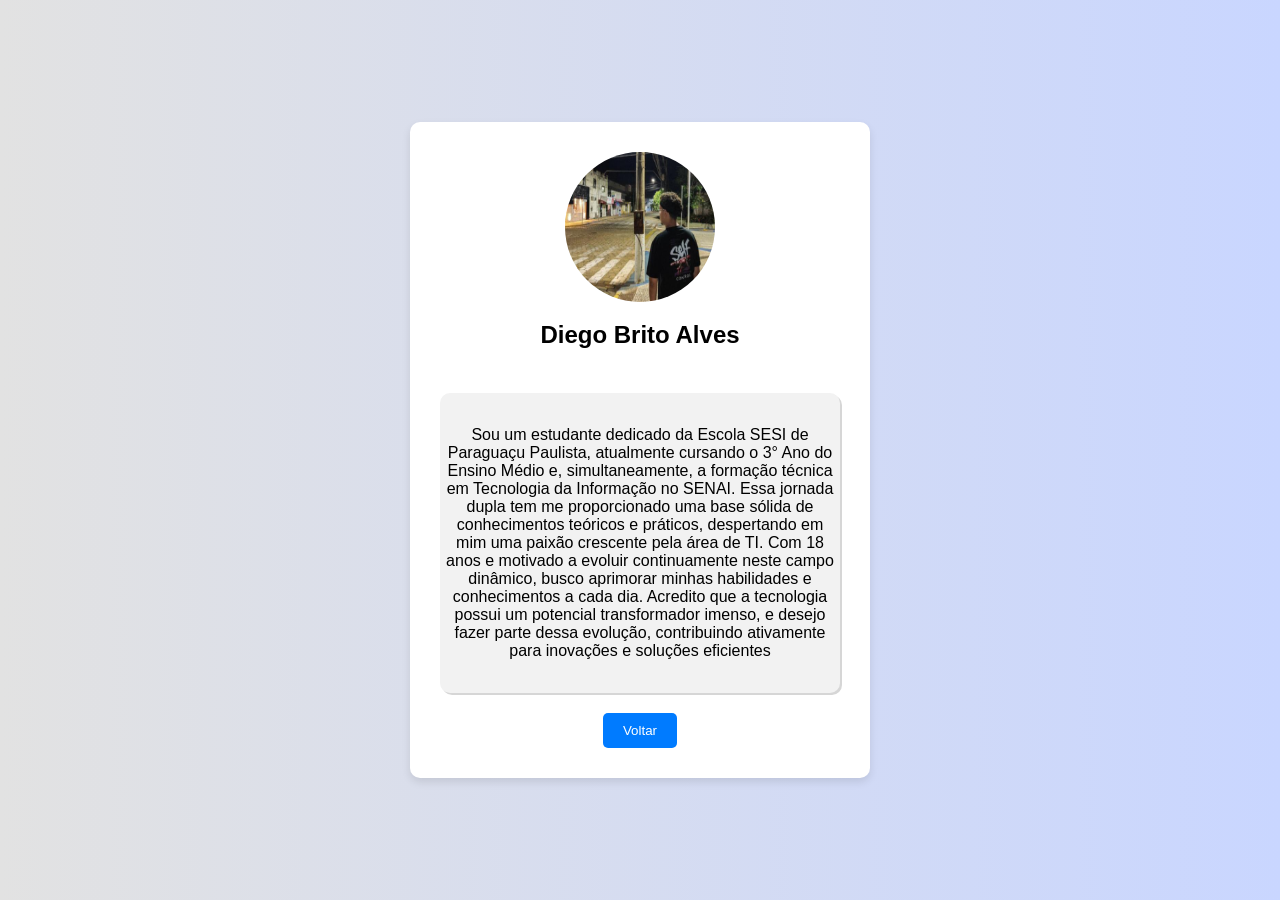
<file: oque-quero-ser.html>
<!DOCTYPE html>
<html lang="pt">

<head>
    <meta charset="UTF-8">
    <meta name="viewport" content="width=device-width, initial-scale=1.0">
    <title>Sobre Mim</title>

</head>

<body>
    <div class="container">
        <div class="profile-pic"><img src="img/diego.jpg" alt=""></div>
        <h2 class="name">Diego Brito Alves</h2>
        <section class="about">
            <p>Sou um estudante dedicado da Escola SESI de Paraguaçu Paulista, atualmente cursando o 3° Ano do Ensino
                Médio e, simultaneamente, a formação técnica em Tecnologia da Informação no SENAI. Essa jornada dupla
                tem me proporcionado uma base sólida de conhecimentos teóricos e práticos, despertando em mim uma paixão
                crescente pela área de TI.

                Com 18 anos e motivado a evoluir continuamente neste campo dinâmico, busco aprimorar minhas habilidades
                e conhecimentos a cada dia. Acredito que a tecnologia possui um potencial transformador imenso, e desejo
                fazer parte dessa evolução, contribuindo ativamente para inovações e soluções eficientes</p>
        </section>
        <button onclick="history.back()">Voltar</button>
    </div>
    <style>
        body {
            font-family: Arial, sans-serif;
            background-color: #c9d6ff;
            background: linear-gradient(to right, #e2e2e2, #c9d6ff);
            margin: 0;
            padding: 0;
            display: flex;
            justify-content: center;
            align-items: center;
            height: 100vh;
        }

        .name {
            position: relative;
            bottom: 25px;
        }

        .container {
            background-color: white;
            padding: 30px;
            border-radius: 10px;
            box-shadow: 0 4px 8px rgba(0, 0, 0, 0.1);
            text-align: center;
            width: 90%;
            max-width: 400px;
        }

        .profile-pic img {
            width: 150px;
            height: 150px;
            border-radius: 50%;
            margin: 0 auto 20px auto;
        }

        .about {
            display: flex;
            justify-content: center;
            align-items: center;
            text-align: center;
            margin-bottom: 20px;
            background-color: #f2f2f2;
            border-radius: 10px;
            height: 300px;
            box-shadow: 2px 2px 0 0 #d6d6d6;
        }
        button {
            padding: 10px 20px;
            background-color: #007BFF;
            color: white;
            border: none;
            border-radius: 5px;
            cursor: pointer;
            transition: background-color 0.3s;
        }

        button:hover {
            background-color: #0056b3;
        }
    </style>
</body>

</html>
</file>
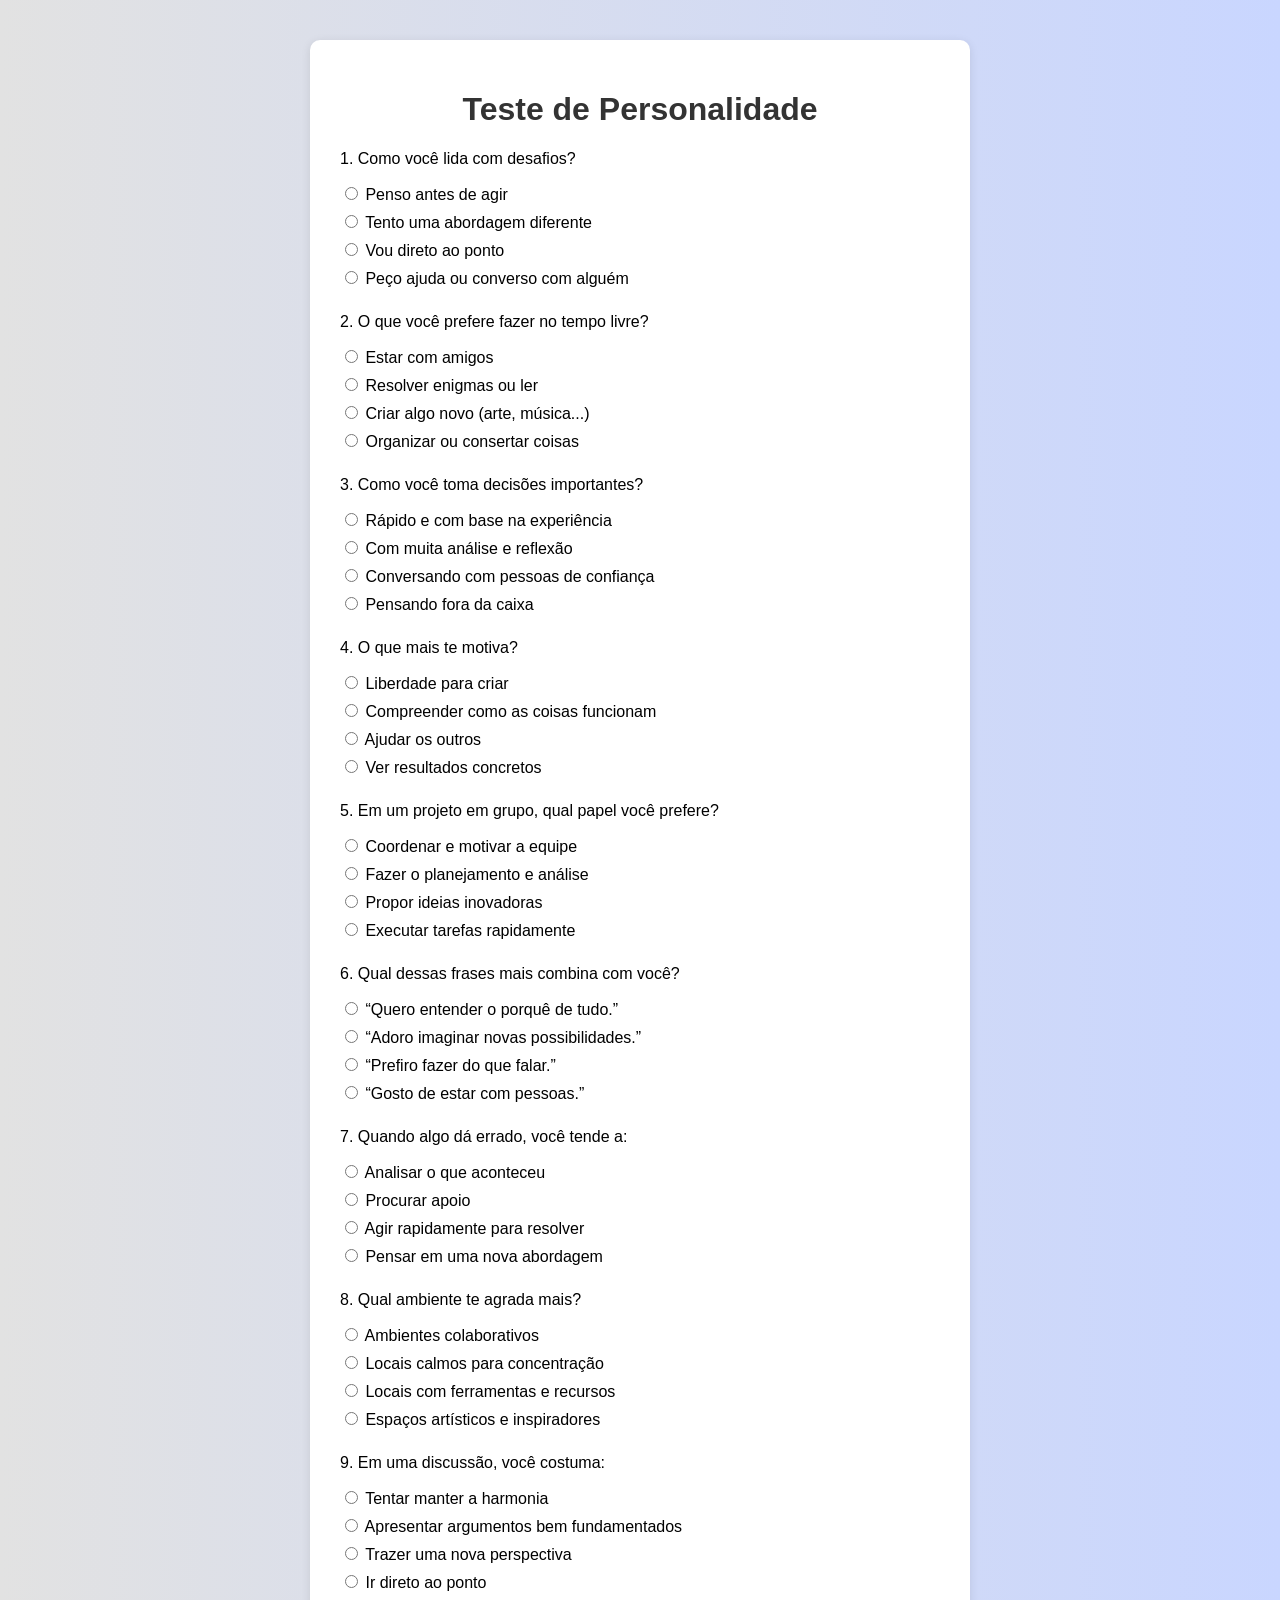
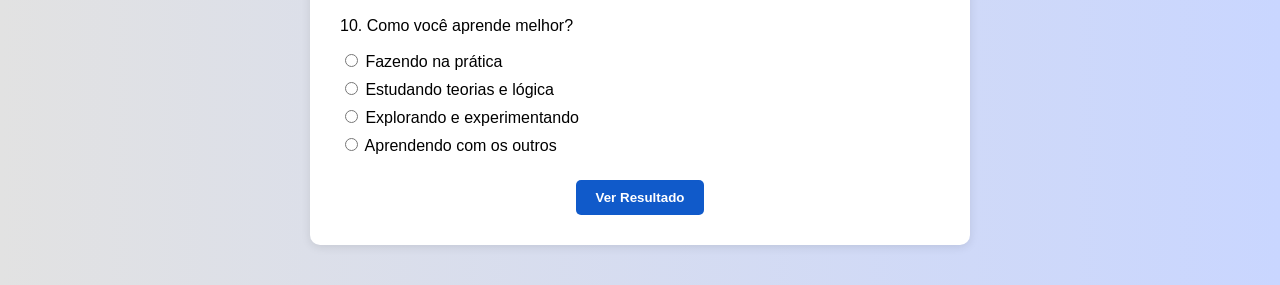
<file: teste-de-personalidade.html>
<!DOCTYPE html>
<html lang="pt-br">
<head>
  <meta charset="UTF-8">
  <title>Teste de Personalidade</title>
  <link rel="stylesheet" href="personalidade.css">
  <link rel="estilo.css" href="">
</head>
<body>
  <div class="container">
    <h1>Teste de Personalidade</h1>
    <form action="resultado.php" method="post">
      <!-- Pergunta 1 -->
      <div class="pergunta">
        <p>1. Como você lida com desafios?</p>
        <label><input type="radio" name="q1" value="analitico" required> Penso antes de agir</label>
        <label><input type="radio" name="q1" value="criativo"> Tento uma abordagem diferente</label>
        <label><input type="radio" name="q1" value="pratico"> Vou direto ao ponto</label>
        <label><input type="radio" name="q1" value="sociavel"> Peço ajuda ou converso com alguém</label>
      </div>

      <!-- Pergunta 2 -->
      <div class="pergunta">
        <p>2. O que você prefere fazer no tempo livre?</p>
        <label><input type="radio" name="q2" value="sociavel" required> Estar com amigos</label>
        <label><input type="radio" name="q2" value="analitico"> Resolver enigmas ou ler</label>
        <label><input type="radio" name="q2" value="criativo"> Criar algo novo (arte, música...)</label>
        <label><input type="radio" name="q2" value="pratico"> Organizar ou consertar coisas</label>
      </div>

      <!-- Pergunta 3 -->
      <div class="pergunta">
        <p>3. Como você toma decisões importantes?</p>
        <label><input type="radio" name="q3" value="pratico" required> Rápido e com base na experiência</label>
        <label><input type="radio" name="q3" value="analitico"> Com muita análise e reflexão</label>
        <label><input type="radio" name="q3" value="sociavel"> Conversando com pessoas de confiança</label>
        <label><input type="radio" name="q3" value="criativo"> Pensando fora da caixa</label>
      </div>

      <!-- Pergunta 4 -->
      <div class="pergunta">
        <p>4. O que mais te motiva?</p>
        <label><input type="radio" name="q4" value="criativo" required> Liberdade para criar</label>
        <label><input type="radio" name="q4" value="analitico"> Compreender como as coisas funcionam</label>
        <label><input type="radio" name="q4" value="sociavel"> Ajudar os outros</label>
        <label><input type="radio" name="q4" value="pratico"> Ver resultados concretos</label>
      </div>

      <!-- Pergunta 5 -->
      <div class="pergunta">
        <p>5. Em um projeto em grupo, qual papel você prefere?</p>
        <label><input type="radio" name="q5" value="sociavel" required> Coordenar e motivar a equipe</label>
        <label><input type="radio" name="q5" value="analitico"> Fazer o planejamento e análise</label>
        <label><input type="radio" name="q5" value="criativo"> Propor ideias inovadoras</label>
        <label><input type="radio" name="q5" value="pratico"> Executar tarefas rapidamente</label>
      </div>

      <!-- Pergunta 6 -->
      <div class="pergunta">
        <p>6. Qual dessas frases mais combina com você?</p>
        <label><input type="radio" name="q6" value="analitico" required> “Quero entender o porquê de tudo.”</label>
        <label><input type="radio" name="q6" value="criativo"> “Adoro imaginar novas possibilidades.”</label>
        <label><input type="radio" name="q6" value="pratico"> “Prefiro fazer do que falar.”</label>
        <label><input type="radio" name="q6" value="sociavel"> “Gosto de estar com pessoas.”</label>
      </div>

      <!-- Pergunta 7 -->
      <div class="pergunta">
        <p>7. Quando algo dá errado, você tende a:</p>
        <label><input type="radio" name="q7" value="analitico" required> Analisar o que aconteceu</label>
        <label><input type="radio" name="q7" value="sociavel"> Procurar apoio</label>
        <label><input type="radio" name="q7" value="pratico"> Agir rapidamente para resolver</label>
        <label><input type="radio" name="q7" value="criativo"> Pensar em uma nova abordagem</label>
      </div>

      <!-- Pergunta 8 -->
      <div class="pergunta">
        <p>8. Qual ambiente te agrada mais?</p>
        <label><input type="radio" name="q8" value="sociavel" required> Ambientes colaborativos</label>
        <label><input type="radio" name="q8" value="analitico"> Locais calmos para concentração</label>
        <label><input type="radio" name="q8" value="pratico"> Locais com ferramentas e recursos</label>
        <label><input type="radio" name="q8" value="criativo"> Espaços artísticos e inspiradores</label>
      </div>

      <!-- Pergunta 9 -->
      <div class="pergunta">
        <p>9. Em uma discussão, você costuma:</p>
        <label><input type="radio" name="q9" value="sociavel" required> Tentar manter a harmonia</label>
        <label><input type="radio" name="q9" value="analitico"> Apresentar argumentos bem fundamentados</label>
        <label><input type="radio" name="q9" value="criativo"> Trazer uma nova perspectiva</label>
        <label><input type="radio" name="q9" value="pratico"> Ir direto ao ponto</label>
      </div>

      <!-- Pergunta 10 -->
      <div class="pergunta">
        <p>10. Como você aprende melhor?</p>
        <label><input type="radio" name="q10" value="pratico" required> Fazendo na prática</label>
        <label><input type="radio" name="q10" value="analitico"> Estudando teorias e lógica</label>
        <label><input type="radio" name="q10" value="criativo"> Explorando e experimentando</label>
        <label><input type="radio" name="q10" value="sociavel"> Aprendendo com os outros</label>
      </div>

      <button type="submit">Ver Resultado</button>
    </form>
  </div>
</body>
</html>
</file>
<file: personalidade.css>
body {
    font-family: Arial, sans-serif;
    background-color: #c9d6ff;
    background: linear-gradient(to right, #e2e2e2, #c9d6ff);
  }
  
  .container {
    background: white;
    max-width: 600px;
    margin: 40px auto;
    padding: 30px;
    border-radius: 10px;
    box-shadow: 0 2px 10px rgba(0,0,0,0.1);
  }
  
  h1 {
    text-align: center;
    color: #333;
  }
  
  .pergunta {
    margin-bottom: 25px;
  }
  
  label {
    display: block;
    margin: 8px 0;
  }
  
  button {
    padding: 10px 20px;
    background-color: #105aca;
    color: white;
    font-weight: bold;
    border: none;
    border-radius: 5px;
    cursor: pointer;
    display: block;
    margin: auto;
  }
  
  button:hover {
    background-color: #0659f4;
  }
</file>
